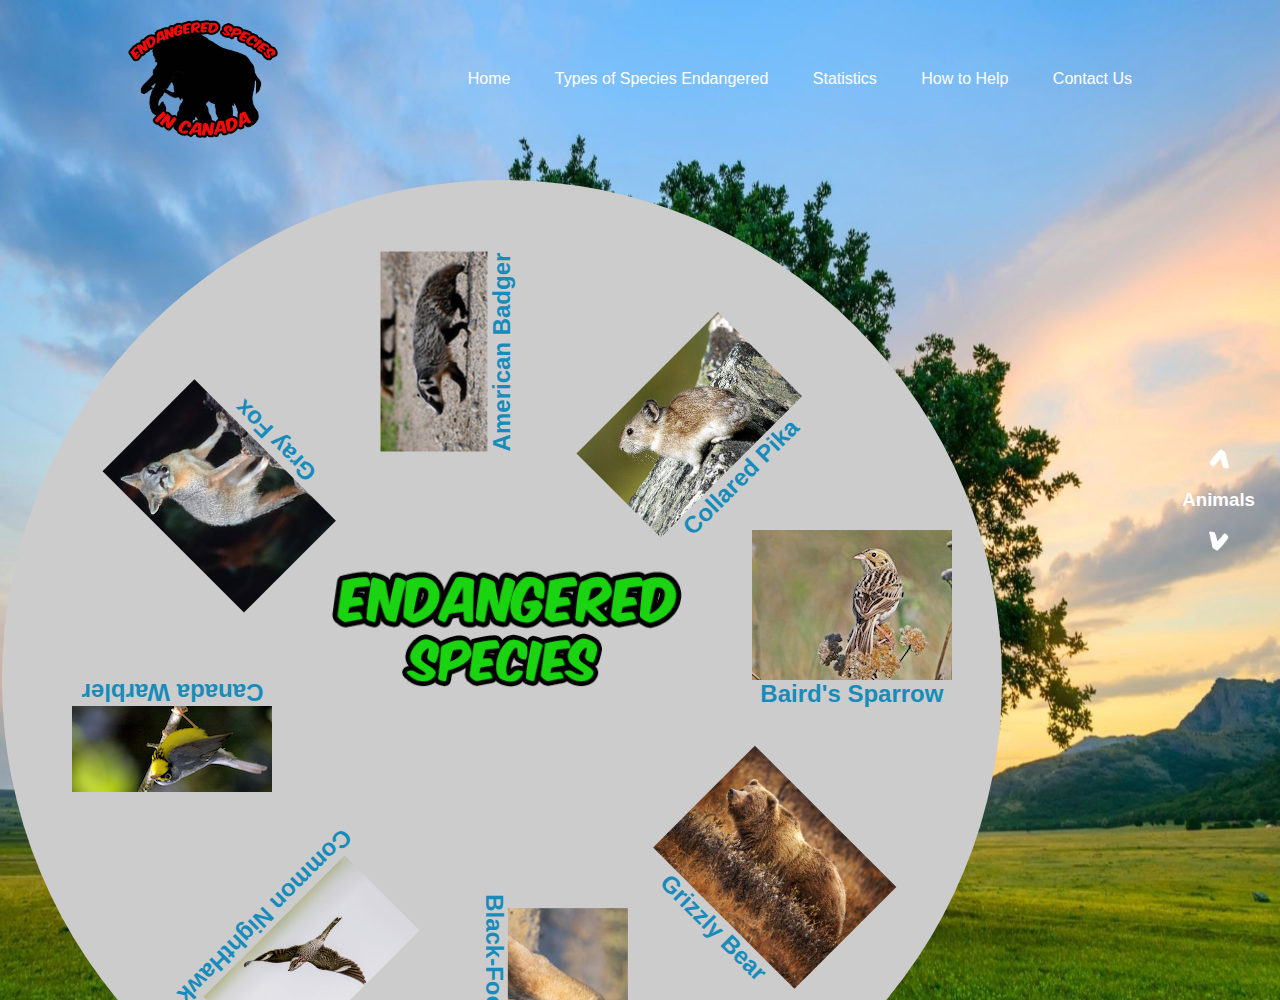
<file: Website/index.html>
<html>
<head>
    <title>Endangered Animals In Canada</title>
    <link rel="stylesheet" href="style.css">
</head> 
<body> 
    <div class="main">
        <nav>
            <div class="logo">
               <img src="logo.png">
            </div>
            <div class="nav-links">
            <ul>
                <li><a href="index.html">Home</a></li>
                <li><a href="speciesendangered.html">Types of Species Endangered</a></li>
                <li><a href="statistics.html">Statistics</a></li>
                <li><a href="howtohelp.html">How to Help</a></li>
                <li><a href="contact.html">Contact Us</a></li>
            </ul>
            </div>
        </nav> 

        <div class="information">
            <img src="Endangered.png" class="endangered">
            <img src="species.png" class="speciess">
            <div id="circle">
                <div class="feature one">
                    <img src="33225461.jpg">
                    <div>
                        <h2>Baird's Sparrow</h2>
                        <p></p>
                    </div>
                </div>
                <div class="feature two">
                    <img src="American-Badger-1024x546.png">
                    <div>
                        <h2>American Badger</h2>
                        <p></p>
                    </div>
                </div>
                <div class="feature three">
                    <img src="Canada-Warbler-Credit-Carl-Savignac-e1556119212700-1024x440.png">
                    <div>
                        <h2>Canada Warbler</h2>
                        <p></p>
                    </div>
                </div>
                <div class="feature four">
                    <img src="unnamed.jpg">
                    <div>
                        <h2>Black-Footed Ferret</h2>
                        <p></p>
                    </div>
                </div>
                <div class="feature five">
                    <img src="GrizzlyBearJeanBeaufort.jpg">
                    <div>
                         <h2>Grizzly Bear</h2>
                         <p></p>
                    </div>
                </div>
                <div class="feature six">
                    <img src="collaredpika_nagy.jpg">
                    <div>
                         <h2>Collared Pika</h2>
                        <p></p>
                    </div>
                </div>
                <div class="feature seven">
                    <img src="Unknown.jpeg">
                    <div>
                         <h2>Gray Fox</h2>
                        <p></p>
                    </div>
                </div>
                <div class="feature eight">
                    <img src="75335401-1200px.jpg">
                    <div>
                        <h2>Common NightHawk</h2>
                        <p></p>
                    </div>
                </div>
            </div> 
        </div>

        <div class= "controls">
             <img src="^.png" id="upBtn">
             <h3>Animals</h3>
             <img src="^.png" id="downBtn">

        </div>

    </div> 
    <script>
        var circle = document.getElementById("circle");
        var upBtn = document.getElementById("upBtn");
        var downBtn = document.getElementById("downBtn");

        var rotateValue = circle.style.transform;
        var rotateSum;


        upBtn.onclick = function ()
        {
            rotateSum = rotateValue + "rotate(-45deg)";
            circle.style.transform = rotateSum;
            rotateValue = rotateSum
        }
        downBtn.onclick = function ()
        {
            rotateSum = rotateValue + "rotate(45deg)";
            circle.style.transform = rotateSum;
            rotateValue = rotateSum
        }




    </script>
</body>
</html>
</file>
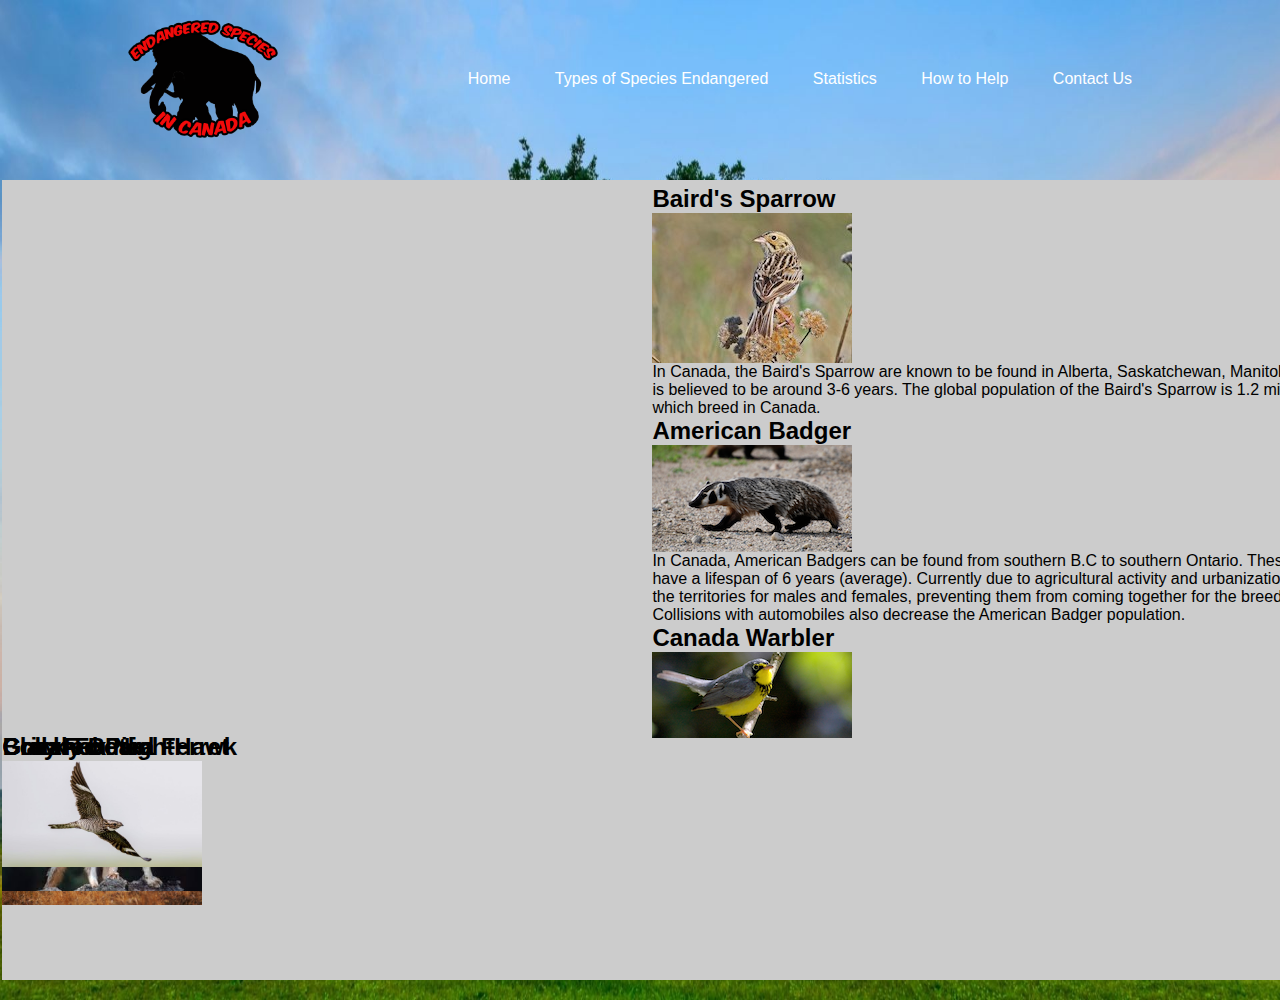
<file: Website/speciesendangered.html>
<html>
<head>
    <title>Endangered Animals In Canada</title>
    <link rel="stylesheet" href="style.css">
    <meta name="viewport" content="width=device-width, initial-scale=1">
</head> 
<body> 
    <div class="main">
        <nav>
            <div class="logo">
               <img src="logo.png">
            </div>
            <div class="nav-links">
            <ul>
                <li><a href="index.html">Home</a></li>
                <li><a href="speciesendangered.html">Types of Species Endangered</a></li>
                <li><a href="statistics.html">Statistics</a></li>
                <li><a href="howtohelp.html">How to Help</a></li>
                <li><a href="contact.html">Contact Us</a></li>
            </ul>
            </div>
        </nav> 

        <div class="speciesendangered">
            <div class="rectangle">
                <div class="species onez">
                    <h2>Baird's Sparrow</h2>
                    <img src="33225461 copy.jpg">
                    <br>
                    <p>In Canada, the Baird's Sparrow are known to be found in Alberta, Saskatchewan, Manitoba. Their lifespan <br> is believed to be around 3-6 years. The global population of the Baird's Sparrow is 1.2 million. 60% of <br> which breed in Canada.</p>
                </div>
                    <div class="species twoz">
                        <h2>American Badger</h2>
                        <img src="American-Badger-1024x546 copy.png">
                        <br>
                        <p>In Canada, American Badgers can be found from southern B.C to southern Ontario. These animals usually <br> have a lifespan of 6 years (average). Currently due to agricultural activity and urbanization, this also splits <br> the territories for males and females, preventing them from coming together for the breeding season. <br> Collisions with automobiles also decrease the American Badger population.</p>
                    </div>
                        <div class="species threez">
                            <h2>Canada Warbler</h2>
                            <img src="Canada-Warbler-Credit-Carl-Savignac-e1556119212700-1024x440 copy.png">
                            <p></p>
                        </div>
                            <div class="species fourz">
                                <h2>Black-Footed Ferret</h2>
                                <img src="unnamed copy.jpg">
                                <p></p>
                            </div>
                                <div class="species fivez">
                                    <h2>Grizzly Bear</h2>
                                    <img src="GrizzlyBearJeanBeaufort copy.jpg">
                                    <p></p>
                                </div>
                                    <div class="species sixz">
                                        <h2>Collared Pika</h2>
                                        <img src="collaredpika_nagy copy.jpg">
                                        <p></p>
                                    </div>
                                        <div class="species sevenz">
                                            <h2>Gray Fox</h2>
                                            <img src="Unknown copy.jpeg">
                                            <p></p>
                                        </div>
                                            <div class="species eightz">
                                                <h2>Common NightHawk</h2>
                                                <img src="75335401-1200px copy.jpg">
                                                <p></p>
                                            </div>
            </div>
        </div>
    </div>

    
    </div>

 </body>
</html>
</file>
<file: Website/style.css>
*{
    margin: 0px;
    padding: 0px;
    font-family: Arial, Helvetica, sans-serif;
}
.main{
width: 100%; min-width: 1000px;
height: 100%; min-height: 1000px;
position: absolute;
overflow: hidden;
background-image: url(oaktree.jpg);
background-size: 100% 100%;
}
nav{
    width: 80%;
    position: sticky;
    margin: 20px auto;
    z-index: 1;
    display: flex;
    align-items: center;
}
.logo{
    flex-basis: 20%;
}
.logo img{
    width: 150px;
}
.nav-links{
flex: 1;
 text-align: right;
}
.nav-links ul li{
    list-style: none;
    display: inline-block;
    margin: 0 20px;
}
.nav-links ul li a {
    text-decoration: none;
    color: #ffffff;
}
.information{
    width: 1000px;
    height: 1000px;
    position: absolute;
    top: 18%;
    left: 8%;
    transform: translate(-10%);
}
#circle{
    width: 1000px;
    height: 1000px;
    position: absolute;
    top: 0;
    left: 0;
    border-radius: 50%;
    background: #cccccc;
    transform: rotate(0deg);
    transition: 1s;
}
.feature img{
    width: 200px;
}
.feature{
    position: absolute;
    display: inline;
    color: #178cbb
}
.feature div{
    margin-left: -1px;
}
.feature div p{
    margin-top: 8px
}
.one{
    top: 350px;
    right: 50px;
    text-align: center;
}
.two{
    top: 100px;
    left: 350px;
    text-align: center;
    transform: rotate(-90deg)
    
}
.three{
    top: 490px;
    left: 70px;
    text-align: center;
    transform: rotate(-180deg)
    
}
.four{
    top: 750px;
    right: 340px;
    text-align: center;
    transform: rotate(-270deg)
    
}
.five{
    bottom: 210px;
    right: 140px;
    text-align: center;
    transform: rotate(-315deg)
    
}
.six{
    top: 180px;
    right: 200px;
    text-align: center;
    transform: rotate(-45deg)
    
}
.seven{
    top: 220px;
    left: 130px;
    text-align: center;
    transform: rotate(-135deg)
    
}
.eight{
    top: 700px;
    left: 180px;
    text-align: center;
    transform: rotate(-225deg)
    
}
.endangered{
    width: 350px;
    position: absolute;
    top: 42%;
    left: 33%;
    transform: translateY(-50%);
    z-index: 1;
}
.speciess{
    width: 200px;
    position: absolute;
    top: 48%;
    left: 40%;
    transform: translateY(-50%);
    z-index: 1;
}
.controls{
    position: absolute;
    right: 25px;
    top: 500px;
    transform: translateY(-50%);
    text-align: center;
}
.controls h3{
    margin: 20px 0;
    color: #ffffff;
}
#upBtn{
    width: 20px;
    cursor: pointer;
}
#downBtn{
    width: 20px;
    cursor: pointer;
    transform: rotate(180deg);
}
.slogan{
    width: 500px;
    position: relative;
    top: 40px;
    left: 900px
}
.speciesendangered{
    width: 1000px;
    height: 1000px;
    position: absolute;
    top: 18%;
    left: 8%;
    transform: translate(-10%);
}
.rectangle {
    width: 1410px;
    height: 800px;
    position: absolute;
    background: #cccccc;
}
.species img{
    width: 200px;
}
.species{
    position: absolute;
    color: #000000;
}
.onez{
    position: relative;
    top: 5px;
    left: 650px;
    text-align: left
}
.twoz{
    position: relative;
    top: 5px;
    left: 650px;
    text-align: left
}
.threez{
    position: relative;
    top: 5px;
    left: 650px;
    text-align: left
}
</file>
